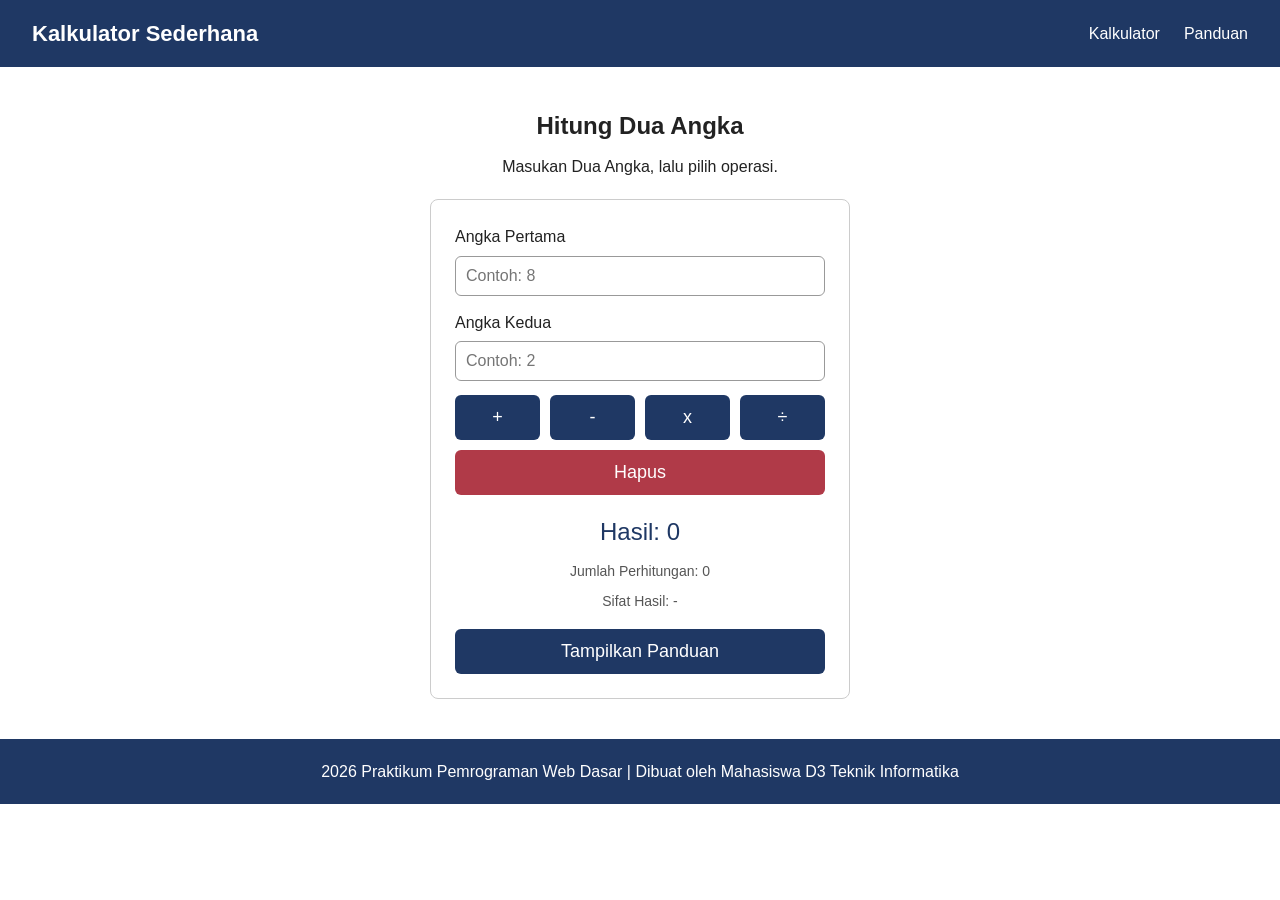
<file: index.html>
<!DOCTYPE html>
<html lang="id">
    <head>
        <meta charset="UTF-8" />
        <meta name="viewport" content="=width=device-width, initial-scale=1.0"/>
        <title>Kalkulator Sederhana</title>

        <link rel="stylesheet" href="style.css" />
    </head>

    <body>
        <!--Navbar-->
        <header class="navbar">
            <h1 class="logo">Kalkulator Sederhana</h1>

            <nav>
                <ul class="menu">
                    <li>
                        <a href="#kalkulator">Kalkulator</a>
                    </li>

                    <li> <a href="#panduan">Panduan </a></li>
                </ul>
            </nav>
        </header>

        <main>
            <!--- Section Kalkulator-->
            <section id="kalkulator" class="kalkulator">
                <h2 id="judul">Hitung Dua Angka</h2>

                <p id="petunjuk">Masukan Dua Angka, lalu pilih operasi.</p>

                <!--Kartu Kalkukator-->
                <article class="kartu">
                    <!--Input Angka pertama-->
                    <label for="angka-a">Angka Pertama</label>
                    <input type="number" id="angka-a" placeholder="Contoh: 8" />

                    <!-- Input angka Kedua-->
                     <label for="angka-b">Angka Kedua</label>
                     <input type="number" id="angka-b" placeholder="Contoh: 2" />

                     <!---Tombol Operasi-->
                     <div class="tombol-grid">
                        <button id="tombol-tambah" type="button">+</button>

                        <button id="tombol-kurang" type="button">-</button>

                        <button id="tombol-kali" type="button">x</button>

                        <button id="tombol-bagi" type="button">÷</button>
                     </div>

                     <!-- Tombol Operasi -->
                      <button id="tombol-hapus" class="hapus" type="button">Hapus</button>

                      <!-- Hasil perhitungan-->
                       <p id="hasil" class="hasil">Hasil: 0</p>

                      <!-- Statistik-->
                       <p id="statistik">Jumlah Perhitungan: 0</p>

                      <!---Sifat Hasil -->
                      <p id="sifat-hasil">Sifat Hasil: -</p>

                      <!--Tombol Panduan-->
                      <button id="tombol-panduan" tyoe="button">Tampilkan Panduan</button>
                </article>
            </section>

            <!-- Section Panduan-->
             <section id="panduan" style="display: none">
                <h2>Panduan Pengguna</h2>

                <ol>
                    <li>Masukan Angka pertama.</li>
                    <li>Masukan Angka kedua.</li>
                    <li>Pilih salah satu operasi: tambah,kurang,kali, atau bagi.</li>
                    <li>
                        Statistik jumlah perhitungan akan bertambah setiap kali
                        perhitungan berhasil.
                    </li>

                    <li> Gunakan tombol Hapus untuk Mengosongkan kedua input.</li>

                    <li>
                        Gunakan Tombol Tampilkan PAnduan Untuk melihat atau
                        menyembunyikan panduan.
                    </li>
                </ol>
             </section>
        </main>

        <!--Footer-->
        <footer>
            <p id="info-pembuat">&copy; 2026 Praktikum Pemrograman Web Dasar</p>
        </footer>

        <!--JavaScript-->
        <script src="script.js"></script>
    </body>
</html>
</file>
<file: style.css>
* {
    margin: 0;
    padding: 0;
    box-sizing: border-box;
}

body {
    font-family: Arial, sans-serif;
    color: #222;
    line-height: 1.6;
}

/* ================ NAVBAR ================*/

.navbar {
    display: flex;
    justify-content: space-between;
    align-items: center;
    padding: 16px 32px;
    background-color: #1f3864;
    color: white;
}

.logo {
    font-size: 22px;
}

.menu {
    display: flex;
    gap: 24px;
    list-style: none;
}

.menu a {
    color: white;
    text-decoration: none;
}

/* ================ AREA KALKULATOR ================*/

.kalkulator {
    display: flex;
    flex-direction: column;
    align-items: center;
    padding: 40px 20px;
    text-align: center;
}

.kalkulator h2 {
    margin-bottom: 8px;
}
 
/* ================ KARTU KALKULATOR ================*/

.kartu {
    width: 100%;
    max-width: 420px;
    margin-top: 20px;
    padding: 24px;
    text-align: left;
    border: 1px solid #ccc;
    border-radius: 8px;
    background-color: white;
}

label {
    display: block;
    margin-bottom: 6px;
}

input {
    width: 100%;
    padding: 10px;
    margin-bottom: 14px;
    border: 1px solid #999;
    border-radius: 6px;
    font-size: 16px;
}

/* ================ TOMBOL OPERASI ================*/

.tombol-grid {
    display: grid;
    grid-template-columns: repeat(4, 1fr);
    gap: 10px;
    margin-bottom: 10px;
}

button {
    padding: 12px 16px;
    font-size: 18px;
    background-color: #1f3864;
    color: white;
    border: none;
    border-radius: 6px;
    cursor: pointer;
}
button:hover {
    background-color: #2e5597;
}

/* ================ TOMBOL HAPUS ================*/

.hapus {
    width: 100%;
    background-color: #b03a48;
}
.hapus:hover {
    background-color: #8f2e3a;
}

/* ================ HASIL ================*/

.hasil {
    margin-top: 18px;
    font-size: 24px;
    font-weight: 24px;
    color:  #1f3864;
    text-align:  center;
}

/* ================ STATISTIK================*/

#statistik,
#sifat-hasil {
    margin-top: 8px;
    text-align: center;
    font-size: 14px;
    color: #555;
}

/* ================ TOMBOL PANDUAN ================*/

#tombol-panduan {
    width: 100%;
    margin-top: 16px;
}
/* ================
  PANDUAN
================ */

#panduan {
    max-width: 700px;
    margin: 0 auto 40px;
    padding: 24px;
    background-color: white;
    border: 1px solid #ccc;
    border-radius: 8px;
}

#panduan h2  {
    margin-bottom:  12px;
    color:  #1f3864;
}
#panduan ol {
    padding-left: 24px;
}
#panduan li {
    margin-bottom: 8px;
}

/* ================ FOOTER ================*/
footer {
    padding: 20px 32px;
    text-align: center;
    background-color: #1f3864;
    color: white;
}

/* ================ RESPONSIVE ================*/

@media (max-width: 480px) {
    .navbar {
        flex-direction: column;
        gap: 12px;
    }
    .kartu{
        padding: 16px;
    }
    .tombol-grid{
        grid-template-columns: repeat(2, 1fr);
    }
}
</file>
